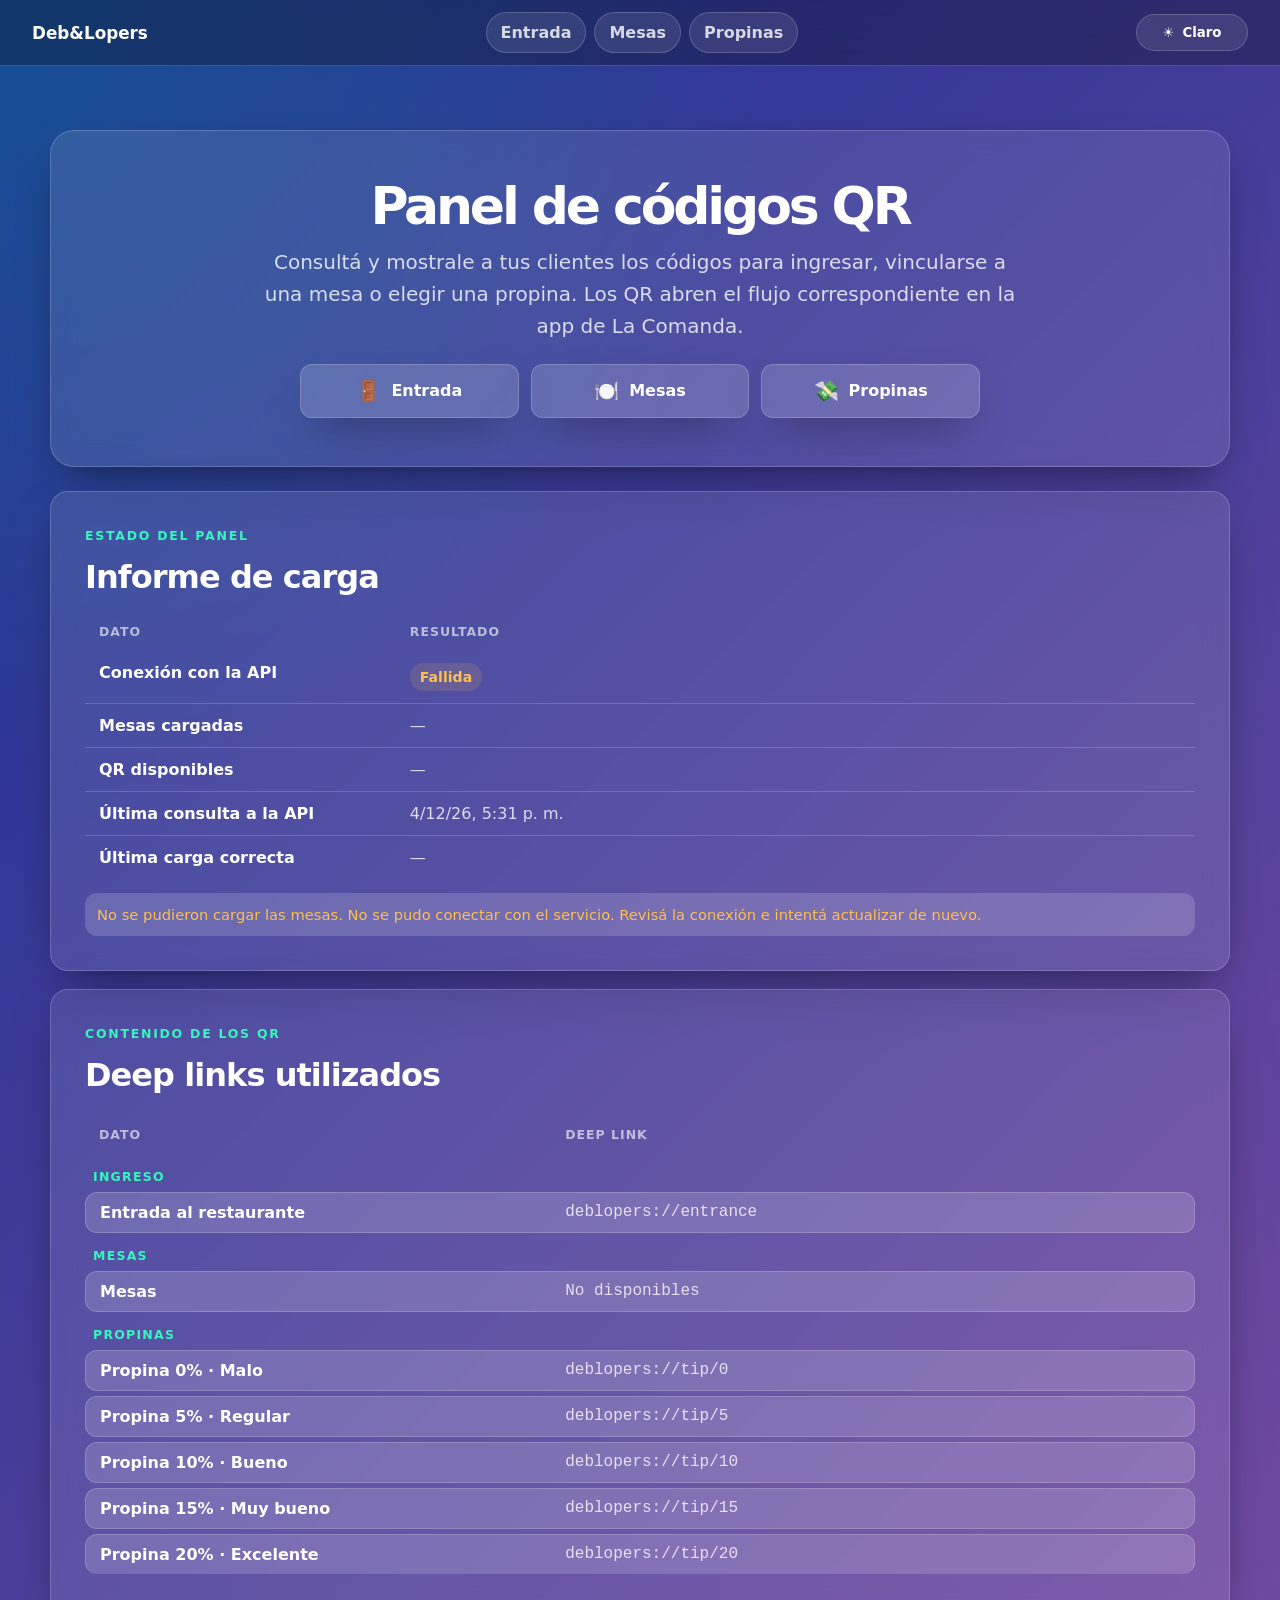
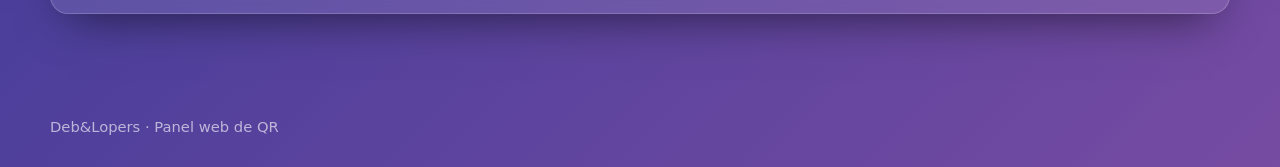
<file: index.html>
<!doctype html>
<html lang="es" data-theme="dark">
<head>
  <meta charset="utf-8" />
  <meta name="viewport" content="width=device-width, initial-scale=1" />
  <meta name="robots" content="noindex,nofollow" />
  <title>Panel de QR | Deb&Lopers</title>
  <link rel="stylesheet" href="styles.css" />
</head>
<body data-page="home">
  <header class="topbar">
    <a class="brand" href="index.html" aria-label="Inicio Deb&Lopers"><strong>Deb&Lopers</strong></a>
    <nav class="topbar__nav" aria-label="Navegación principal">
      <a href="entrance.html">Entrada</a>
      <a href="tables.html">Mesas</a>
      <a href="tips.html">Propinas</a>
    </nav>
    <button class="theme-toggle" type="button" data-theme-toggle aria-label="Cambiar tema" title="Cambiar tema">
      <span data-theme-icon aria-hidden="true">☀️</span>
      <span data-theme-label>Claro</span>
    </button>
  </header>

  <main class="page-shell">
    <section class="hero hero--center home-intro">
      <h1>Panel de códigos QR</h1>
      <p class="hero__text">Consultá y mostrale a tus clientes los códigos para ingresar, vincularse a una mesa o elegir una propina. Los QR abren el flujo correspondiente en la app de La Comanda.</p>
      <nav class="home-actions" aria-label="Secciones de códigos QR">
        <a class="home-action" href="entrance.html"><span aria-hidden="true">🚪</span><span>Entrada</span></a>
        <a class="home-action" href="tables.html"><span aria-hidden="true">🍽️</span><span>Mesas</span></a>
        <a class="home-action" href="tips.html"><span aria-hidden="true">💸</span><span>Propinas</span></a>
      </nav>
    </section>

    <section class="panel report-panel" aria-labelledby="reportTitle">
      <div class="section-heading">
        <p class="eyebrow">Estado del panel</p>
        <h2 id="reportTitle">Informe de carga</h2>
      </div>
      <div class="table-scroll">
        <table class="report-table">
          <thead><tr><th scope="col">Dato</th><th scope="col">Resultado</th></tr></thead>
          <tbody>
            <tr><th scope="row">Conexión con la API</th><td id="apiReportStatus"><span class="status-badge" data-state="loading">Consultando…</span></td></tr>
            <tr><th scope="row">Mesas cargadas</th><td id="tableCountReport">—</td></tr>
            <tr><th scope="row">QR disponibles</th><td id="qrCountReport">—</td></tr>
            <tr><th scope="row">Última consulta a la API</th><td id="lastAttemptReport">En curso…</td></tr>
            <tr><th scope="row">Última carga correcta</th><td id="updatedAtReport">—</td></tr>
          </tbody>
        </table>
      </div>
      <p id="tablesStatus" class="tables-status report-message" role="status" aria-live="polite"></p>
    </section>

    <section class="panel report-panel" aria-labelledby="qrDataTitle">
      <div class="section-heading">
        <p class="eyebrow">Contenido de los QR</p>
        <h2 id="qrDataTitle">Deep links utilizados</h2>
      </div>
      <div class="table-scroll">
        <table class="report-table report-table--links">
          <thead><tr><th scope="col">Dato</th><th scope="col">Deep link</th></tr></thead>
          <tbody id="deepLinksSummary"></tbody>
        </table>
      </div>
    </section>
  </main>

  <footer class="footer"><span>Deb&Lopers · Panel web de QR</span></footer>
  <script src="app.js"></script>
</body>
</html>
</file>
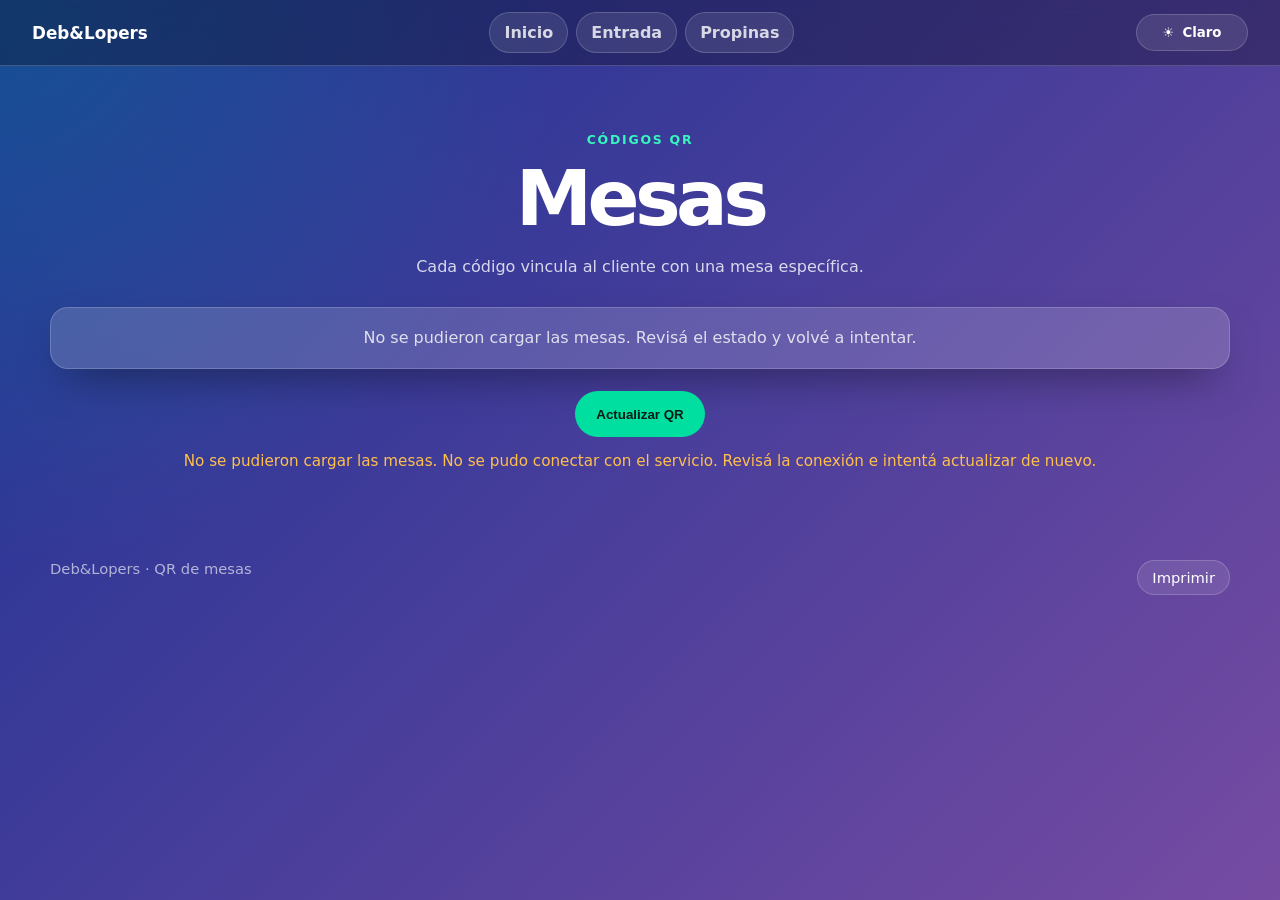
<file: tables.html>
<!doctype html>
<html lang="es" data-theme="dark">
<head>
  <meta charset="utf-8" />
  <meta name="viewport" content="width=device-width, initial-scale=1" />
  <meta name="robots" content="noindex,nofollow" />
  <title>QR de mesas | Deb&Lopers</title>
  <link rel="stylesheet" href="styles.css" />
</head>
<body data-page="tables">
  <header class="topbar">
    <a class="brand" href="index.html" aria-label="Volver al inicio"><strong>Deb&Lopers</strong></a>
    <nav class="topbar__nav" aria-label="Navegación principal">
      <a href="index.html">Inicio</a><a href="entrance.html">Entrada</a><a href="tips.html">Propinas</a>
    </nav>
    <button class="theme-toggle" type="button" data-theme-toggle aria-label="Cambiar tema" title="Cambiar tema"><span data-theme-icon aria-hidden="true">☀️</span><span data-theme-label>Claro</span></button>
  </header>
  <main class="page-shell">
    <section class="section-heading section-heading--center"><p class="eyebrow">Códigos QR</p><h1>Mesas</h1><p>Cada código vincula al cliente con una mesa específica.</p></section>
    <section id="tablesGrid" class="qr-grid" aria-label="Listado de QR de mesas"></section>
    <section class="table-controls table-controls--below" aria-label="Actualizar códigos de mesas">
      <button id="refreshTables" class="btn btn--primary" type="button" aria-busy="false">Actualizar QR</button>
      <span id="tablesLoading" class="loading-indicator" role="status" hidden><span class="loading-indicator__spinner" aria-hidden="true"></span>Actualizando…</span>
      <p id="tablesStatus" class="tables-status" role="status" aria-live="polite"></p>
    </section>
  </main>
  <footer class="footer"><span>Deb&Lopers · QR de mesas</span><button class="link-button" type="button" onclick="window.print()">Imprimir</button></footer>
  <script src="app.js"></script>
</body>
</html>
</file>
<file: styles.css>
:root {
  color-scheme: light dark;
  --bg-primary: #17142a;
  --bg-gradient: radial-gradient(circle at top left, rgba(0, 223, 160, .18), transparent 36%), linear-gradient(135deg, #1a3193 0%, #764ba2 100%);
  --bg-card: rgba(255, 255, 255, .10);
  --bg-card-strong: rgba(255, 255, 255, .16);
  --text-primary: #ffffff;
  --text-secondary: rgba(255, 255, 255, .80);
  --text-muted: rgba(255, 255, 255, .62);
  --border-color: rgba(255, 255, 255, .18);
  --accent: #00dfa0;
  --accent-strong: #35f7bd;
  --danger: #ff6b6b;
  --warning: #ffbf4d;
  --shadow: 0 18px 45px -18px rgba(0, 0, 0, .60);
  --radius-lg: 24px;
  --radius-md: 18px;
  --radius-sm: 12px;
}

[data-theme="light"] {
  color-scheme: light;
  --bg-primary: #f2f3ff;
  --bg-gradient: radial-gradient(circle at top left, rgba(0, 157, 112, .16), transparent 36%), linear-gradient(135deg, #eef1ff 0%, #ede5ff 100%);
  --bg-card: rgba(255, 255, 255, .82);
  --bg-card-strong: rgba(255, 255, 255, .95);
  --text-primary: #27233a;
  --text-secondary: rgba(39, 35, 58, .76);
  --text-muted: rgba(39, 35, 58, .58);
  --border-color: rgba(45, 36, 82, .13);
  --accent: #008f68;
  --accent-strong: #007253;
  --shadow: 0 18px 45px -22px rgba(41, 31, 90, .32);
}

* {
  box-sizing: border-box;
}

html {
  min-height: 100%;

}

body {
  min-height: 100dvh;
  margin: 0;
  font-family: system-ui, -apple-system, BlinkMacSystemFont, "Segoe UI", Roboto, Ubuntu, sans-serif;
  background: var(--bg-gradient);
  color: var(--text-primary);
}

a {
  color: inherit;
}

button,
a {
  -webkit-tap-highlight-color: transparent;
}

.topbar {
  position: sticky;
  top: 0;
  z-index: 10;
  display: flex;
  align-items: center;
  justify-content: space-between;
  gap: 12px;
  padding: 12px clamp(12px, 3vw, 32px);
  background: rgba(10, 8, 20, .32);
  border-bottom: 1px solid var(--border-color);
  backdrop-filter: blur(14px);
}

[data-theme="light"] .topbar {
  background: rgba(255, 255, 255, .60);
}

.brand {
  display: inline-flex;
  align-items: center;
  text-decoration: none;
  min-width: max-content;
}

.brand strong {
  font-size: 1.05rem;
  white-space: nowrap;
}

.topbar__nav {
  display: flex;
  justify-content: center;
  gap: 8px;
  flex: 1;
}

.topbar__nav a,
.theme-toggle,
.btn,
.link-button {
  border: 1px solid var(--border-color);
  background: var(--bg-card);
  color: var(--text-primary);
  border-radius: 999px;
  text-decoration: none;
  font-weight: 700;
  transition: transform .2s ease, background .2s ease, border-color .2s ease;
}

.topbar__nav a {
  padding: 10px 14px;
  color: var(--text-secondary);
}

.topbar__nav a:hover,
.theme-toggle:hover,
.btn:hover,
.link-button:hover {
  transform: translateY(-2px);
  background: var(--bg-card-strong);
}

.theme-toggle {
  display: inline-flex;
  align-items: center;
  justify-content: center;
  gap: 8px;
  min-width: 112px;
  padding: 10px 14px;
  cursor: pointer;
  font-family: inherit;
}

.page-shell {
  width: min(1180px, calc(100% - 32px));
  margin: 0 auto;
  padding: clamp(28px, 5vw, 64px) 0;
}

.page-shell--narrow {
  width: min(760px, calc(100% - 32px));
}

.hero {
  background: var(--bg-card);
  border: 1px solid var(--border-color);
  border-radius: var(--radius-lg);
  box-shadow: var(--shadow);
  backdrop-filter: blur(12px);
  padding: clamp(32px, 7vw, 72px);
  margin-bottom: 28px;
}

.hero--center {
  text-align: center;
}

.eyebrow {
  margin: 0 0 12px;
  text-transform: uppercase;
  letter-spacing: .14em;
  color: var(--accent-strong);
  font-weight: 900;
  font-size: .78rem;
}

h1,
h2,
h3,
p {
  margin-top: 0;
}

h1 {
  font-size: clamp(2.1rem, 6vw, 4.8rem);
  line-height: .96;
  letter-spacing: -.06em;
  margin-bottom: 18px;
}

h2 {
  font-size: clamp(1.35rem, 3vw, 2rem);
  letter-spacing: -.03em;
  margin-bottom: 12px;
}

p {
  color: var(--text-secondary);
  line-height: 1.6;
}

.hero__text {
  max-width: 760px;
  margin: 0 auto 26px;
  font-size: clamp(1rem, 2.5vw, 1.25rem);
}

.hero__actions {
  display: flex;
  justify-content: center;
  flex-wrap: wrap;
  gap: 12px;
}

.home-intro {
  padding: clamp(28px, 5vw, 48px);
  margin-bottom: 24px;
}

.home-intro h1 {
  font-size: clamp(2rem, 5vw, 3.25rem);
  line-height: 1.05;
  margin-bottom: 12px;
}

.home-intro .hero__text {
  margin-bottom: 22px;
}

.home-actions {
  display: grid;
  grid-template-columns: repeat(3, minmax(0, 1fr));
  gap: 12px;
  max-width: 680px;
  margin: 0 auto;
}

.home-action {
  display: flex;
  align-items: center;
  justify-content: center;
  gap: 10px;
  min-height: 54px;
  padding: 10px 14px;
  border: 1px solid var(--border-color);
  border-radius: var(--radius-sm);
  background: var(--bg-card-strong);
  box-shadow: var(--shadow);
  text-decoration: none;
  font-weight: 800;
  transition: transform .2s ease, background .2s ease;
}

.home-action:hover {
  transform: translateY(-2px);
}

.home-action span:first-child {
  font-size: 1.25rem;
}

.btn {
  display: inline-flex;
  align-items: center;
  justify-content: center;
  min-height: 46px;
  padding: 12px 20px;
}

.btn--primary {
  background: var(--accent);
  color: #071b15;
  border-color: transparent;
}

.btn--primary:hover {
  background: var(--accent-strong);
}

.btn--small {
  min-height: 40px;
  padding: 10px 16px;
  font-size: .92rem;
}

.cards-grid {
  display: grid;
  gap: 18px;
  margin: 28px 0;
}

.cards-grid--three {
  grid-template-columns: repeat(3, minmax(0, 1fr));
}

.feature-card,
.panel,
.stat-card,
.qr-card,
.qr-focus-card,
.tip-levels {
  background: var(--bg-card);
  border: 1px solid var(--border-color);
  border-radius: var(--radius-md);
  box-shadow: var(--shadow);
  backdrop-filter: blur(12px);
}

.feature-card {
  padding: 24px;
}

.feature-card__icon {
  font-size: 2.2rem;
  margin-bottom: 16px;
}

.feature-card p {
  min-height: 52px;
}

.panel {
  padding: clamp(22px, 4vw, 34px);
  margin: 28px 0;
}

.report-panel {
  margin: 18px 0;
}

.report-panel .section-heading {
  margin-bottom: 16px;
}

.report-panel .section-heading h2 {
  margin-bottom: 0;
}

.table-scroll {
  overflow-x: auto;
}

.report-table {
  width: 100%;
  border-collapse: collapse;
  text-align: left;
}

.report-table th,
.report-table td {
  padding: 12px 14px;
  border-bottom: 1px solid var(--border-color);
  vertical-align: top;
}

.report-table thead th {
  color: var(--text-muted);
  font-size: .78rem;
  letter-spacing: .08em;
  text-transform: uppercase;
}

.report-table tbody th {
  width: 28%;
  color: var(--text-primary);
  font-weight: 750;
}

.report-table td {
  color: var(--text-secondary);
}

.report-table tr:last-child > * {
  border-bottom: 0;
}

.report-table--links {
  border-collapse: separate;
  border-spacing: 0 5px;
}

.report-table--links .report-section-row th {
  width: auto;
  padding: 10px 8px 3px;
  border: 0;
  color: var(--accent-strong);
  font-size: .78rem;
  letter-spacing: .1em;
  text-transform: uppercase;
}

.report-table--links .report-data-row > * {
  padding-top: 10px;
  padding-bottom: 10px;
  border-top: 1px solid var(--border-color);
  border-bottom: 1px solid var(--border-color);
  background: var(--bg-card-strong);
}

.report-table--links .report-data-row > :first-child {
  width: 42%;
  border-left: 1px solid var(--border-color);
  border-radius: var(--radius-sm) 0 0 var(--radius-sm);
}

.report-table--links .report-data-row > :last-child {
  border-right: 1px solid var(--border-color);
  border-radius: 0 var(--radius-sm) var(--radius-sm) 0;
}

.report-link {
  font-family: ui-monospace, SFMono-Regular, Menlo, Consolas, "Liberation Mono", monospace;
  overflow-wrap: anywhere;
}

.status-badge {
  display: inline-flex;
  align-items: center;
  min-height: 28px;
  padding: 4px 10px;
  border-radius: 999px;
  background: rgba(255, 255, 255, .13);
  font-size: .88rem;
  font-weight: 800;
}

.status-badge[data-state="success"] {
  color: var(--accent-strong);
  background: rgba(0, 223, 160, .14);
}

.status-badge[data-state="error"] {
  color: var(--warning);
  background: rgba(255, 191, 77, .14);
}

.report-message {
  margin: 14px 0 0;
  padding: 10px 12px;
  border-radius: var(--radius-sm);
  background: var(--bg-card-strong);
  font-size: .92rem;
}

.report-message:empty {
  display: none;
}

.deep-links-list {
  display: grid;
  gap: 10px;
}

.deep-link-category + .deep-link-category {
  margin-top: 28px;
}

.deep-link-category h3 {
  margin: 0 0 12px;
  font-size: 1.15rem;
}

.table-controls {
  display: flex;
  align-items: center;
  justify-content: center;
  flex-wrap: wrap;
  gap: 12px 18px;
  margin: 0 0 24px;
  text-align: center;
}

.table-controls--below {
  margin-top: 22px;
  margin-bottom: 0;
}

.table-controls .tables-status {
  flex-basis: 100%;
  margin: 0;
  font-size: .95rem;
}

.tables-status[data-state="error"] {
  color: var(--warning);
}

.tables-status[data-state="success"] {
  color: var(--text-secondary);
}

.loading-indicator {
  display: inline-flex;
  align-items: center;
  gap: 9px;
  color: var(--text-secondary);
  font-weight: 700;
}

.loading-indicator[hidden] {
  display: none;
}

.loading-indicator__spinner {
  width: 18px;
  height: 18px;
  border: 2px solid var(--border-color);
  border-top-color: var(--accent-strong);
  border-radius: 50%;
  animation: spin .8s linear infinite;
}

@keyframes spin {
  to { transform: rotate(360deg); }
}

.empty-state {
  grid-column: 1 / -1;
  margin: 0;
  padding: 18px 20px;
  border: 1px solid var(--border-color);
  border-radius: var(--radius-md);
  color: var(--text-secondary);
  background: var(--bg-card-strong);
  box-shadow: var(--shadow);
  text-align: center;
  font-size: 1rem;
  line-height: 1.5;
}

.deep-link-item,
.code-pill {
  display: flex;
  align-items: center;
  justify-content: space-between;
  gap: 12px;
  padding: 12px 14px;
  border: 1px solid var(--border-color);
  border-radius: var(--radius-sm);
  background: rgba(0, 0, 0, .14);
  color: var(--text-secondary);
  font-family: ui-monospace, SFMono-Regular, Menlo, Consolas, "Liberation Mono", monospace;
  overflow-wrap: anywhere;
}

[data-theme="light"] .deep-link-item,
[data-theme="light"] .code-pill {
  background: rgba(255, 255, 255, .52);
}

.stats-grid {
  display: grid;
  grid-template-columns: repeat(4, minmax(0, 1fr));
  gap: 16px;
  margin: 28px 0;
}

.stat-card {
  padding: 24px;
  text-align: center;
}

.stat-card strong {
  display: block;
  font-size: clamp(2rem, 5vw, 3rem);
  line-height: 1;
  margin-bottom: 10px;
}

.stat-card span {
  color: var(--text-secondary);
  font-weight: 700;
}

.section-heading {
  margin-bottom: 28px;
}

.section-heading--center {
  text-align: center;
}

.section-heading--center p {
  max-width: 650px;
  margin-left: auto;
  margin-right: auto;
}

.qr-grid {
  display: grid;
  grid-template-columns: repeat(auto-fit, minmax(270px, 1fr));
  gap: 22px;
  align-items: stretch;
}

.qr-grid--tips {
  grid-template-columns: repeat(auto-fit, minmax(235px, 1fr));
}

.qr-grid--single {
  grid-template-columns: minmax(0, 390px);
  justify-content: center;
}

.qr-card {
  padding: 22px;
  text-align: center;
  display: flex;
  flex-direction: column;
  justify-content: space-between;
  gap: 14px;
  break-inside: avoid;
}

.qr-card:hover {
  transform: translateY(-3px);
  transition: transform .2s ease;
}

.qr-card__title {
  margin-bottom: 6px;
  font-size: 1.45rem;
}

.qr-card__heading {
  min-height: 58px;
}

.qr-card__meta {
  display: block;
  margin-bottom: 8px;
  font-size: .95rem;
}

.tag {
  display: inline-flex;
  align-items: center;
  min-height: 28px;
  padding: 5px 10px;
  border-radius: 999px;
  border: 1px solid var(--border-color);
  background: rgba(255, 255, 255, .10);
  color: var(--text-secondary);
  font-size: .8rem;
  font-weight: 800;
}

.tag--vip {
  background: rgba(186, 104, 200, .22);
  color: #f3c6ff;
}

[data-theme="light"] .tag--vip {
  color: #7b1fa2;
}

.tag--standard {
  background: rgba(100, 181, 246, .22);
  color: #c7e6ff;
}

[data-theme="light"] .tag--standard {
  color: #1976d2;
}

.tag--accessibility {
  background: rgba(129, 199, 132, .22);
  color: #cfffd1;
}

[data-theme="light"] .tag--accessibility {
  color: #2e7d32;
}

.qr-img-wrap,
.qr-single__image-wrap {
  display: grid;
  place-items: center;
  width: 100%;
  max-width: 284px;
  margin: 0 auto;
  padding: 12px;
  border-radius: 16px;
  background: #fff;
  border: 1px solid rgba(0, 0, 0, .10);
}

.qr-image {
  display: block;
  width: 260px;
  max-width: 100%;
  aspect-ratio: 1;
  height: auto;
  border-radius: 10px;
}

.qr-single .qr-image {
  width: min(100%, 320px);
}

.qr-focus-card {
  padding: clamp(28px, 6vw, 52px);
  text-align: center;
}

.qr-single {
  display: grid;
  gap: 18px;
  justify-items: center;
  margin: 28px 0;
}

.instructions {
  text-align: left;
  background: rgba(0, 0, 0, .13);
  border: 1px solid var(--border-color);
  border-radius: var(--radius-md);
  padding: 22px;
  margin-top: 26px;
}

[data-theme="light"] .instructions {
  background: rgba(255, 255, 255, .54);
}

.instructions h2 {
  margin-bottom: 10px;
}

.instructions ol,
.number-list,
.check-list {
  color: var(--text-secondary);
  line-height: 1.7;
}

.check-list {
  list-style: none;
  padding-left: 0;
}

.check-list li {
  position: relative;
  padding-left: 30px;
  margin: 8px 0;
}

.check-list li::before {
  content: "✓";
  position: absolute;
  left: 0;
  color: var(--accent-strong);
  font-weight: 900;
}

.tip-levels {
  display: grid;
  gap: 10px;
  max-width: 720px;
  margin: 0 auto 26px;
  padding: 20px;
}

.tip-level {
  display: flex;
  justify-content: space-between;
  gap: 14px;
  align-items: center;
  padding: 14px 16px;
  border-radius: 14px;
  background: rgba(255, 255, 255, .10);
  border: 1px solid var(--border-color);
  color: var(--text-secondary);
}

.tip-level strong {
  color: var(--text-primary);
}

.tip-percent {
  font-size: 1.25rem;
  font-weight: 900;
  color: var(--accent-strong);
}

.footer {
  display: flex;
  justify-content: space-between;
  flex-wrap: wrap;
  gap: 12px;
  width: min(1180px, calc(100% - 32px));
  margin: 0 auto;
  padding: 22px 0 32px;
  color: var(--text-muted);
  font-size: .92rem;
}

.link-button {
  font: inherit;
  cursor: pointer;
  padding: 8px 14px;
}

@media (max-width: 820px) {
  .topbar {
    position: static;
    flex-wrap: wrap;
    gap: 8px 10px;
    padding: 10px 12px;
  }

  .brand {
    flex: 1;
  }

  .topbar__nav {
    order: 3;
    width: 100%;
    gap: 6px;
  }

  .topbar__nav a {
    flex: 1;
    padding: 8px 6px;
    text-align: center;
    white-space: nowrap;
  }

  .home-actions {
    gap: 8px;
  }

  .home-action {
    gap: 6px;
    padding: 10px 8px;
  }

  .cards-grid--three,
  .stats-grid {
    grid-template-columns: 1fr;
  }

  .theme-toggle {
    min-width: 48px;
    padding: 8px 10px;
    margin-left: auto;
  }

  [data-theme-label] {
    display: none;
  }

  .report-table th,
  .report-table td {
    padding: 10px 8px;
  }

  .report-table tbody th {
    width: 38%;
  }

  .report-table--links {
    min-width: 0;
  }

  .report-table--links .report-data-row > :first-child {
    width: 40%;
  }

  .home-action {
    flex-direction: column;
    gap: 4px;
    font-size: .88rem;
  }

  .home-action span:first-child {
    font-size: 1.1rem;
  }

  h1 {
    letter-spacing: -.045em;
  }
}

@media print {
  :root,
  [data-theme="light"] {
    --bg-card: #fff;
    --bg-card-strong: #fff;
    --text-primary: #111;
    --text-secondary: #333;
    --text-muted: #555;
    --border-color: #ccc;
    --shadow: none;
  }

  body {
    background: white !important;
  }

  .topbar,
  .footer,
  .panel,
  .hero,
  .theme-toggle,
  .btn,
  .loading-indicator {
    display: none !important;
  }

  .page-shell {
    width: 100%;
    padding: 0;
  }

  .section-heading {
    margin: 0 0 16px;
  }

  .qr-grid {
    grid-template-columns: repeat(2, 1fr);
    gap: 12px;
  }

  .qr-card,
  .qr-focus-card,
  .tip-levels {
    border: 1px solid #ccc;
    box-shadow: none;
    break-inside: avoid;
    page-break-inside: avoid;
  }

  .qr-img-wrap,
  .qr-single__image-wrap,
  .code-pill,
  .deep-link-category {
    break-inside: avoid;
    page-break-inside: avoid;
  }

  .tables-status[data-state="error"] {
    color: #8a5200;
  }

  .qr-image {
    width: 210px;
  }

  .qr-single .qr-image {
    width: 300px;
  }
}
</file>
